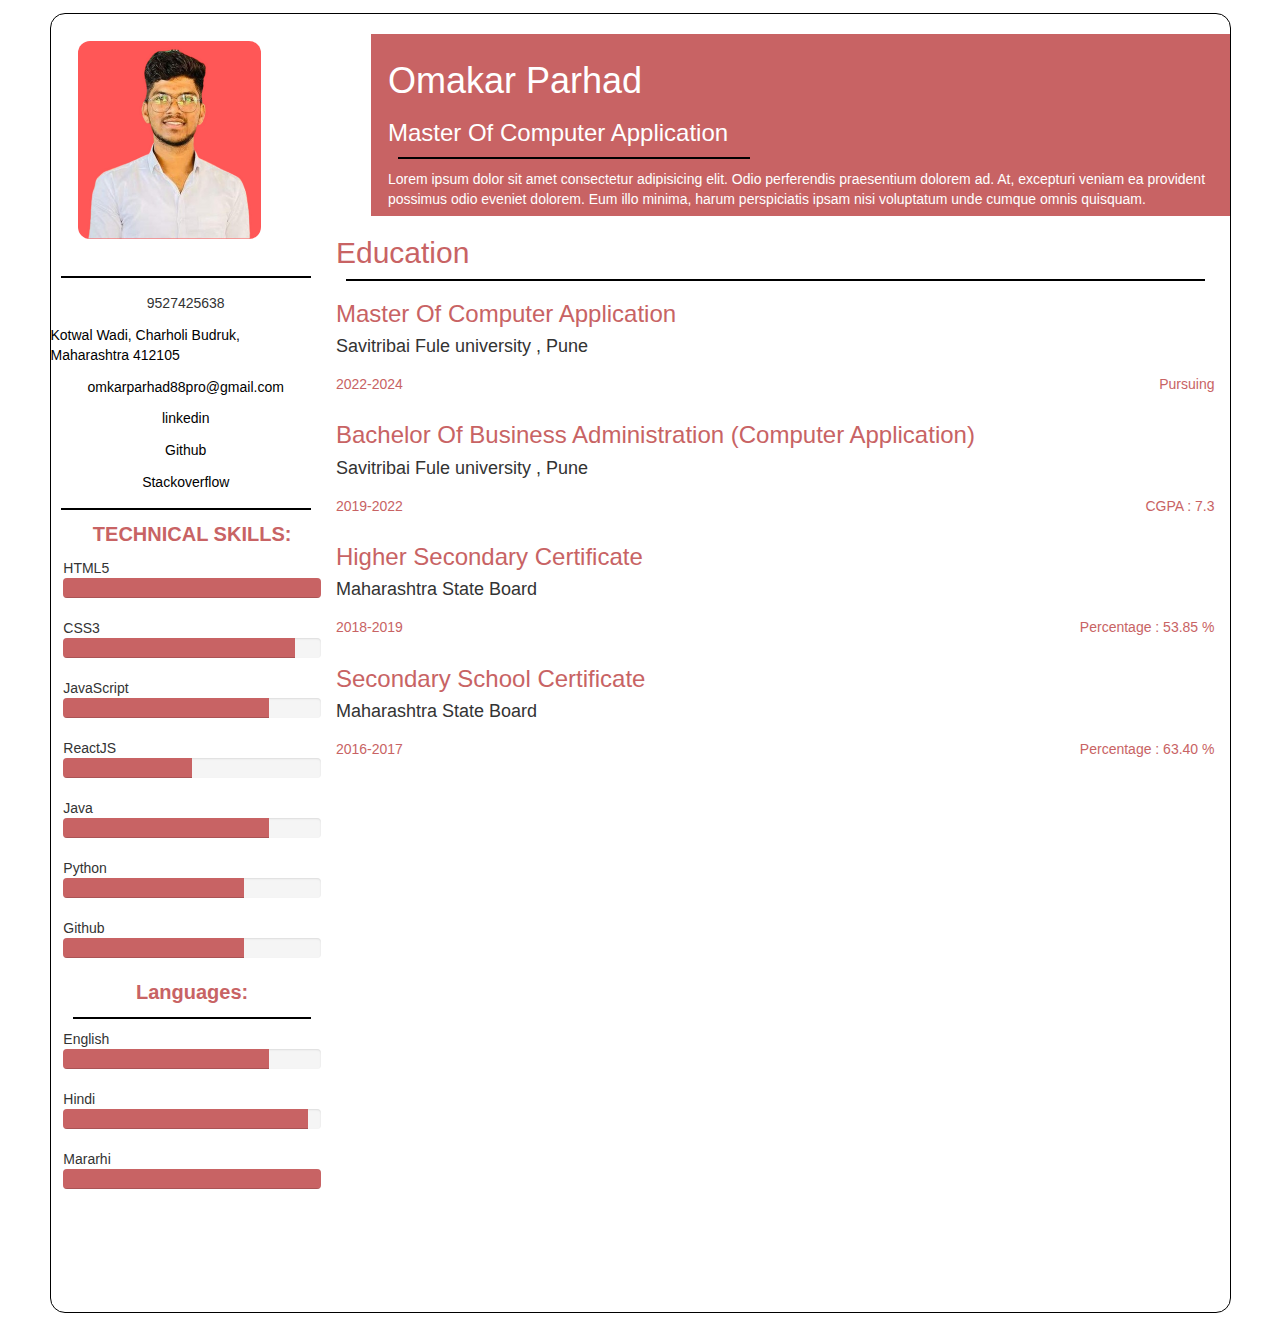
<file: index.html>
<!DOCTYPE html>
<html lang="en">

<head>
  <meta charset="UTF-8">
  <meta http-equiv="X-UA-Compatible" content="IE=edge">
  <meta name="viewport" content="width=device-width, initial-scale=1.0">
  <link rel="stylesheet" href="resume.css">
  <link rel="stylesheet" href="https://cdnjs.cloudflare.com/ajax/libs/font-awesome/6.4.0/css/all.min.css"
    integrity="sha512-iecdLmaskl7CVkqkXNQ/ZH/XLlvWZOJyj7Yy7tcenmpD1ypASozpmT/E0iPtmFIB46ZmdtAc9eNBvH0H/ZpiBw=="
    crossorigin="anonymous" referrerpolicy="no-referrer" />
  <link rel="stylesheet" href="https://maxcdn.bootstrapcdn.com/bootstrap/3.4.1/css/bootstrap.min.css">
  <title>Omkar Resume</title>
</head>

<body>
  <div class="mainCon">
    <div class="left">
      <img src="Untitled design.png" alt="image">
      <hr>
      <div class="contacts">
        <style>
          a{
            color: black;
          }
        </style>
        <div>
          <i class="fa-solid fa-phone color"></i>
          9527425638 </a>
        </div>
        <div>
          <i class="fa-solid fa-location-dot color"></i>
          <a href="https://goo.gl/maps/JB1BvxT1vMnd6zxHA" target="_blank"> Kotwal Wadi, Charholi Budruk, Maharashtra 412105 </a>
        </div>
        <div>
          <i class="fa-solid fa-envelope color"></i>
          <a href="https://omkarparhad88pro@gmail.com" target="_blank"> omkarparhad88pro@gmail.com </a>
        </div>
        <div><i class="fa-brands fa-linkedin color"></i>
          <a href="https://www.linkedin.com/in/omkar-parhad-93537b22a" target="_blank"> linkedin </a>
        </div>
        <div><i class="fa-brands fa-github color"></i>
          <a href="https://github.com/OmkarParhad88" target="_blank"> Github </a>
        </div>
        <div><i class="fa-brands fa-stack-overflow color"></i>
          <a href="https://stackoverflow.com/users/17280579/omkar-parhad" target="_blank">Stackoverflow </a>
        </div>
      </div>

      <hr>

      <div class="tech">
        <p align="center" style="font-size:2rem; color:var(--dark-pink); font-weight:bold">TECHNICAL SKILLS:</p>

        <p class="techTitle">HTML5</p>
        <div class="progress ">
          <div class="progress-bar bg-color" role="progressbar" aria-valuenow="70" aria-valuemin="0" aria-valuemax="100"
            style="width:100%">
            <span class="sr-only color">70% Complete</span>
          </div>
        </div>
        <p class="techTitle">CSS3</p>
        <div class="progress">
          <div class="progress-bar bg-color" role="progressbar" aria-valuenow="70" aria-valuemin="0" aria-valuemax="100"
            style="width:90%">
            <span class="sr-only">70% Complete</span>
          </div>
        </div>
        <p class="techTitle">JavaScript</p>
        <div class="progress">
          <div class="progress-bar bg-color" role="progressbar" aria-valuenow="70" aria-valuemin="0" aria-valuemax="100"
            style="width:80%">
            <span class="sr-only">70% Complete</span>
          </div>
        </div>
        <p class="techTitle">ReactJS</p>
        <div class="progress">
          <div class="progress-bar bg-color" role="progressbar" aria-valuenow="70" aria-valuemin="0" aria-valuemax="100"
            style="width:50%">
            <span class="sr-only">50% Complete</span>
          </div>
        </div>
        <p class="techTitle">Java</p>
        <div class="progress">
          <div class="progress-bar bg-color" role="progressbar" aria-valuenow="70" aria-valuemin="0" aria-valuemax="100"
            style="width:80%">
            <span class="sr-only">80% Complete</span>
          </div>
        </div>
        <p class="techTitle">Python</p>
        <div class="progress">
          <div class="progress-bar bg-color" role="progressbar" aria-valuenow="70" aria-valuemin="0" aria-valuemax="100"
            style="width:70%">
            <span class="sr-only">70% Complete</span>
          </div>
        </div>
        <p class="techTitle">Github</p>
        <div class="progress">
          <div class="progress-bar bg-color" role="progressbar" aria-valuenow="70" aria-valuemin="0" aria-valuemax="100"
            style="width:70%">
            <span class="sr-only">70% Complete</span>
          </div>
        </div>

        
        <p class="techTitle" align="center"style="font-size:2rem; color:var(--dark-pink); font-weight:bold">Languages:</p>
        <hr>
        <p class="techTitle">English</p>
        <div class="progress">
          <div class="progress-bar bg-color" role="progressbar" aria-valuenow="70" aria-valuemin="0" aria-valuemax="100"
            style="width:80%">
            <span class="sr-only">70% Complete</span>
          </div>
        </div>
        <p class="techTitle">Hindi</p>
        <div class="progress">
          <div class="progress-bar bg-color" role="progressbar" aria-valuenow="70" aria-valuemin="0" aria-valuemax="100"
            style="width:95%">
            <span class="sr-only">70% Complete</span>
          </div>
        </div>
        <p class="techTitle">Mararhi</p>
        <div class="progress">
          <div class="progress-bar bg-color" role="progressbar" aria-valuenow="70" aria-valuemin="0" aria-valuemax="100"
            style="width:100%">
            <span class="sr-only">70% Complete</span>
          </div>
        </div>
      </div>

    </div>
    <div class="right">
      <div class="name">
        <div style="margin-left: 1rem;">
          <h1>Omakar Parhad</h1>
          <h3>Master Of Computer Application
            <hr>
          </h3>

          <p class="techTitle">Lorem ipsum dolor sit amet consectetur adipisicing elit. Odio perferendis praesentium dolorem ad. At,
            excepturi veniam ea provident possimus odio eveniet dolorem. Eum illo minima, harum perspiciatis ipsam nisi
            voluptatum unde cumque omnis quisquam.</p>
        </div>
      </div>

      <div class="education" style="margin:0 15px;">
        <h2 class="color">Education</h2>
        <hr>
        <div class="course">
          <h3 class="color">Master Of Computer Application</h3>
          <h4>Savitribai Fule university , Pune</h4>
          <div class="year color">
            <h5>2022-2024</h5>
            <h5 class="score">Pursuing</h5>
          </div>
        </div>
        <div class="course">
          <h3 class="color">Bachelor Of Business Administration (Computer Application)</h3>
          <h4>Savitribai Fule university , Pune</h4>
          <div class="year color">
            <h5>2019-2022</h5>
            <h5 class="score">CGPA : 7.3</h5>
          </div>
        </div>
        <div class="course">
          <h3 class="color">Higher Secondary Certificate</h3>
          <h4>Maharashtra State Board</h4>
          <div class="year color">
            <h5>2018-2019</h5>
            <h5 class="score">Percentage : 53.85 %</h5>
          </div>
        </div>
        <div class="course">
          <h3 class="color">Secondary School Certificate</h3>
          <h4>Maharashtra State Board</h4>
          <div class="year color">
            <h5>2016-2017</h5>
            <h5 class="score">Percentage : 63.40 %</h5>
          </div>
        </div>
      </div>
    </div>
  </div>
  <script src="https://ajax.googleapis.com/ajax/libs/jquery/3.6.4/jquery.min.js"></script>
  <script src="https://maxcdn.bootstrapcdn.com/bootstrap/3.4.1/js/bootstrap.min.js"></script>
</body>

</html>
</file>
<file: resume.css>
* {
  margin: 0;
  padding: 0;
}

:root {
  --dark-pink: #c86364;
}

.mainCon {
  margin: 1vw auto;
  width: 1181px;
  height: 1300px;
  border: 1px solid black;
  border-radius: 15px;
  display: flex;
}

hr {
  margin: 10px !important;
 /* /* height: 1px;   */
  border: 0.3px solid black !important;
}
.techTitle{
  margin: 0;
}
.mainCon img {
  border-radius: 12px;
  width: 68%;
  margin: 10%;
}
.left {
  width: 492px;
}

.contacts {
  width: 100%;
  min-height: 21rem;
  display: flex;
  flex-direction: column;
  align-items: center;
  justify-content: space-around;
}

.color {
  color: var(--dark-pink) !important;
}

.bg-color {
  background-color: var(--dark-pink) !important;
}
.tech {
  margin-left: 1vw;
}

.name {
  color: white;
  padding: 7px;
  background-color: var(--dark-pink);
  margin: 20px 0 5px 50px;
}

h3 hr {
  margin-left: 0;
  width: 350px;
}
.year {
  display: flex;
  justify-content: space-between;
}
</file>
